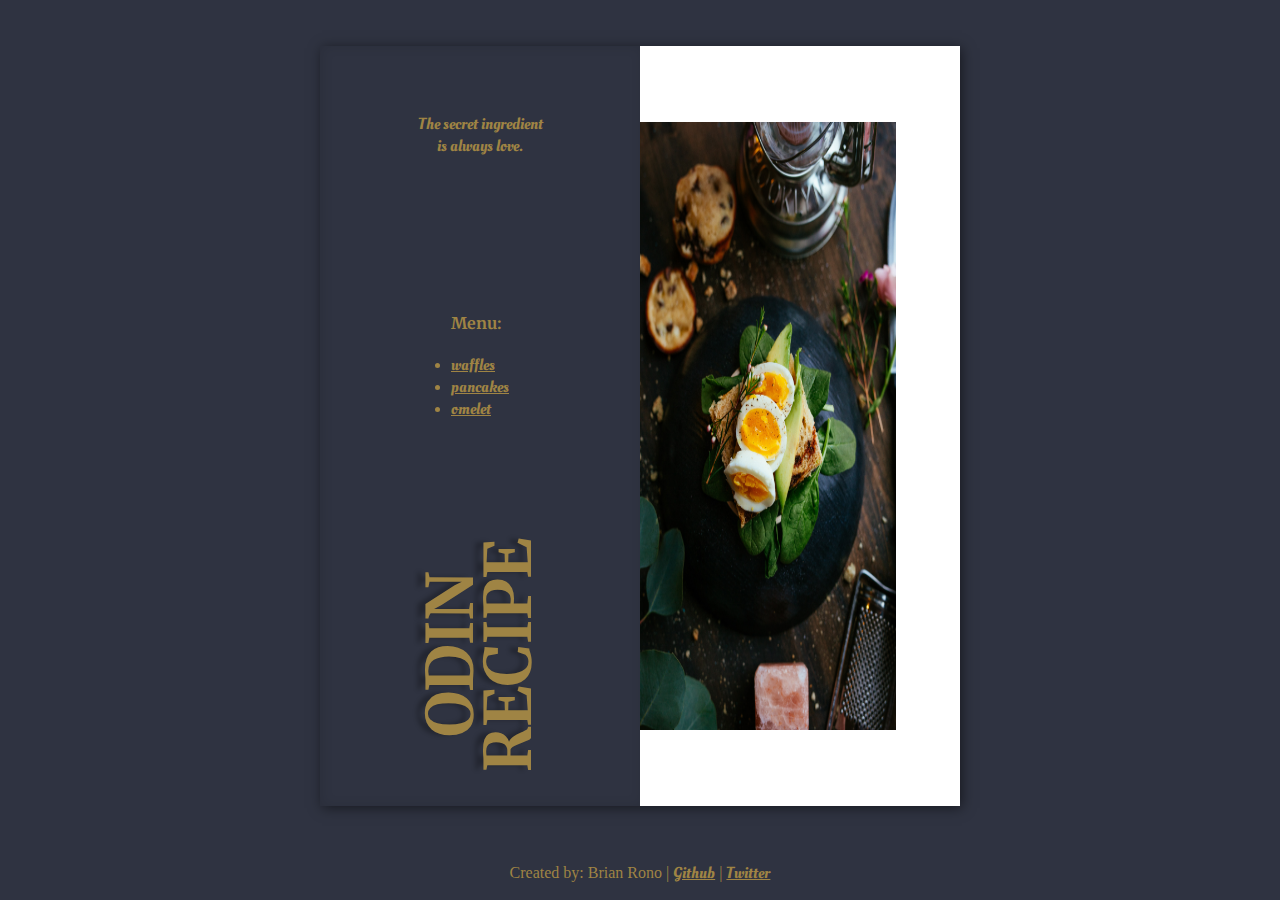
<file: index.html>
<!DOCTYPE html>
<html>
  <head>
    <meta charset="UTF-8" />
    <title>odin recipes</title>
    <link rel="stylesheet" href="style.css" />
  </head>
  <body>
    <div class="container">
      <section class="main">
        <p>The secret ingredient is always love.</p>
        <div class="menu">
          <h4>Menu:</h4>
          <ul>
            <li>
              <a href="./recipes/classicwaffles.html">waffles</a>
            </li>
            <li>
              <a href="./recipes/pancakes.html">pancakes</a>
            </li>
            <li>
              <a href="./recipes/omelet.html">omelet</a>
            </li>
          </ul>
        </div>
        <h1 class="title">odin recipe</h1>
      </section>
      <section class="hero">
        <img
          src="./resources/images/cover.jpg"
          alt="hero image for odin recipe blog."
        />
      </section>
    </div>

    <div class="footer">
      Created by: Brian Rono |
      <a href="https://github.com/Brian-Rono">Github</a> |
      <a href="https://twitter.com/brian__rono">Twitter</a>
    </div>
  </body>
</html>
</file>
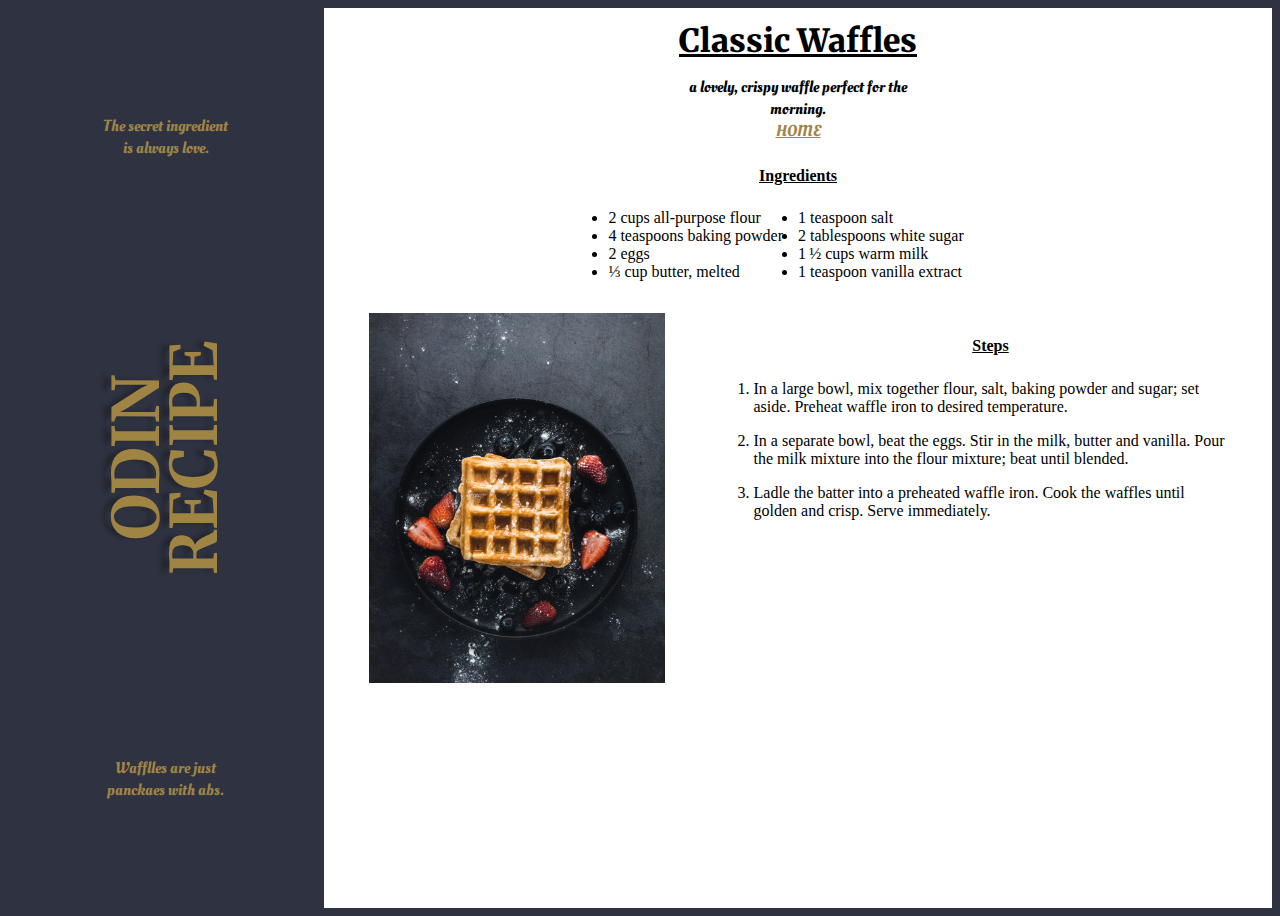
<file: recipes/classicwaffles.html>
<!DOCTYPE html>
<html>
  <head>
    <meta charset="UTF-8" />
    <title>Classic Waffles</title>
    <link rel="stylesheet" href="../style.css" />
  </head>
  <body>
    <div class="left-content">
      <p class="mantra">The secret ingredient is always love.</p>
      <h1 class="title">odin recipe</h1>
      <p>Wafflles are just panckaes with abs.</p>
    </div>
    <div class="right-content">
      <div class="header">
        <h1>Classic Waffles</h1>
        <p>a lovely, crispy waffle perfect for the morning.</p>
        <a href="../index.html">HOME</a>
      </div>
      <section class="ingredient-section">
        <h4>Ingredients</h4>
        <ul class="ingredient">
          <li>2 cups all-purpose flour</li>
          <li>1 teaspoon salt</li>
          <li>4 teaspoons baking powder</li>
          <li>2 tablespoons white sugar</li>
          <li>2 eggs</li>
          <li>1 ½ cups warm milk</li>
          <li>⅓ cup butter, melted</li>
          <li>1 teaspoon vanilla extract</li>
        </ul>
      </section>
      <section class="step">
        <img src="../resources/images/waffles.jpg" alt="an image of waffles" />
        <div>
          <h4>Steps</h4>
          <ol>
            <li>
              In a large bowl, mix together flour, salt, baking powder and
              sugar; set aside. Preheat waffle iron to desired temperature.
            </li>
            <li>
              In a separate bowl, beat the eggs. Stir in the milk, butter and
              vanilla. Pour the milk mixture into the flour mixture; beat until
              blended.
            </li>
            <li>
              Ladle the batter into a preheated waffle iron. Cook the waffles
              until golden and crisp. Serve immediately.
            </li>
          </ol>
        </div>
      </section>
    </div>
  </body>
</html>
</file>
<file: style.css>
@import url('https://fonts.googleapis.com/css2?family=Oleo+Script&display=swap');
@import url('https://fonts.googleapis.com/css2?family=Merriweather:wght@900&display=swap');

* {
  border: 0;
  padding: 0;
  box-sizing: border-box;
  /* border: 1px solid black; */
}

html,
body {
  min-height: 100%;
  max-width: 100%;
  overflow: hidden;
  scrollbar-color: transparent;
}

:root {
  --clr-gold: #9f8444;
  --clr-gray: #2f3341;

  --secondary-font: 'Oleo Script', cursive;
  --primary-font: 'Merriweather', serif;
}

body {
  background-color: var(--clr-gray);
  color: var(--clr-gold);
  display: flex;
  justify-content: center;
  text-align: center;
}

.footer {
  position: absolute;
  bottom: 1em;
}

.container {
  max-width: 50vw;
  min-height: 84.375vh;
  height: 84.375vh;

  margin-top: 3%;
  display: flex;

  position: absolute;

  box-shadow: 2px 2px 12px rgba(0, 0, 0, 0.5);
}

.main {
  width: 50%;
  height: 100%;

  display: flex;
  flex-direction: column;
  justify-content: space-around;
  align-items: center;

  gap: 1em;

  color: var(--clr-gold);

  box-shadow: inset 2px 0px 12px rgba(0, 0, 0, 0.1);
}

a {
  color: var(--clr-gold);
  font-family: var(--secondary-font);
}

p {
  width: 40%;
  font-family: var(--secondary-font);
}

.main .menu {
  text-align: start;
  /* border: 1px solid red; */
}

.main h4 {
  font-family: var(--primary-font);
}

.hero {
  background-color: hsl(0, 0%, 100%);
  width: 50%;
  height: 100%;
  display: flex;
  justify-content: start;
  align-items: center;
}

.hero img {
  max-width: 80%;
  height: 80%;
}

.title {
  text-transform: uppercase;
  text-shadow: 0 -8px 4px rgba(0, 0, 0, 0.25);
  font-size: 4em;
  line-height: 0.9;
  transform: rotate(-90deg);
  font-family: var(--primary-font);
}

.left-content {
  display: flex;
  flex-direction: column;
  justify-content: space-around;
  align-items: center;
  width: 25%;
}

.right-content {
  width: 75%;
  background: hsl(0, 0%, 100%);
  color: rgb(0, 0, 0);
  min-height: 100vh;
  display: flex;
  flex-direction: column;
  align-items: center;
}

.right-content h1 {
  font-size: 2em;
  font-family: var(--primary-font);
  font-weight: 900;
  text-decoration: underline;
  line-height: 0.8em;
}

.right-content .header p {
  margin: 0 auto;
  width: 80%;
}

.ingredient-section ul {
  margin: 0 auto;
  display: flex;
  justify-content: space-between;
  flex-wrap: wrap;
  max-width: 40%;
}

.ingredient-section ul li {
  width: 50%;
  text-align: left;
}

.step {
  display: flex;
  justify-content: space-around;
  margin-top: 2em;
}

.step h4,
.ingredient-section h4 {
  line-height: 1.5;
  text-decoration: underline;
}

.step img {
  width: 296px;
}

.step div {
  width: 50%;
}

.step ol {
  display: flex;
  flex-direction: column;
  gap: 1em;
  text-align: start;
}
</file>
